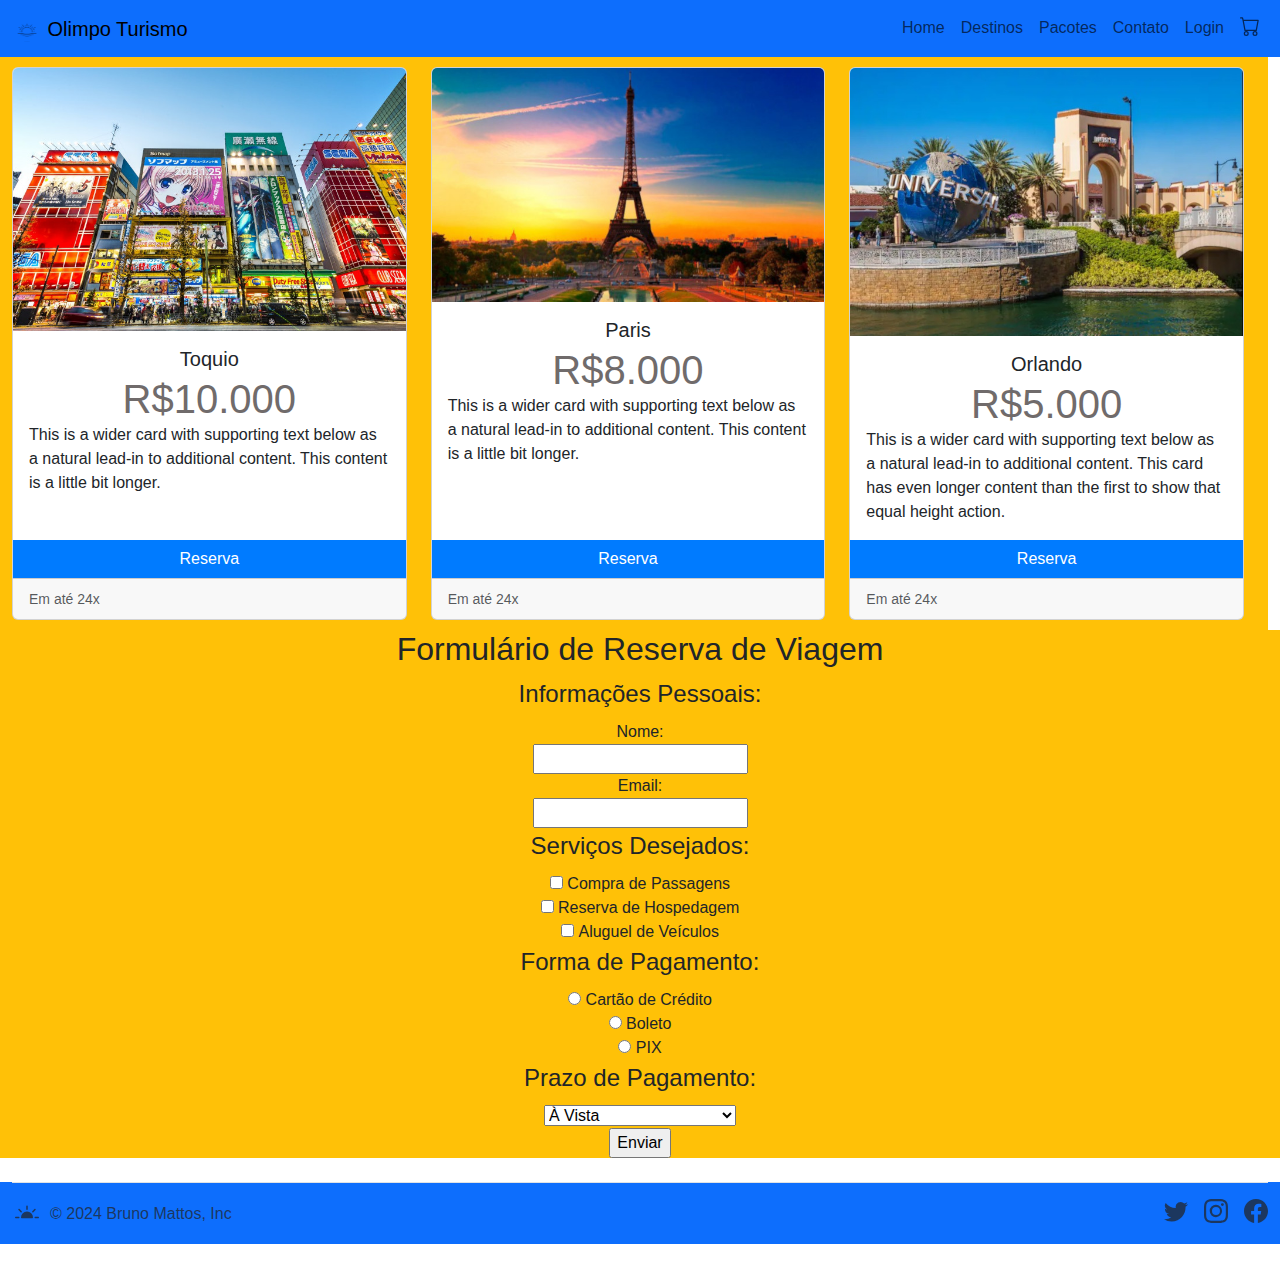
<file: index.html>
<!DOCTYPE html>
<html lang="pr-br">
<head>
    <meta charset="UTF-8">
    <meta name="viewport" content="width=device-width, initial-scale=1.0">
    <link href="https://cdn.jsdelivr.net/npm/bootstrap@5.3.3/dist/css/bootstrap.min.css" rel="stylesheet" integrity="sha384-QWTKZyjpPEjISv5WaRU9OFeRpok6YctnYmDr5pNlyT2bRjXh0JMhjY6hW+ALEwIH" crossorigin="anonymous">
    <link rel="stylesheet" href="style.css">
    <title>Olimpo turismo</title>
</head>
<body>
    <header>
        <nav class="navbar navbar-expand-lg bg-primary">
            <div class="container-fluid">
                <a class="navbar-brand" href="#">
                  <img src="Img/b78f6bf89baadbce73b7ad88b8d562cf.png" alt="Logo" width="30" height="24" class="d-inline-block align-text-top">
                  Olimpo Turismo
                </a>
              <button class="navbar-toggler" type="button" data-bs-toggle="collapse" data-bs-target="#navbarNav" aria-controls="navbarNav" aria-expanded="false" aria-label="Toggle navigation">
                <span class="navbar-toggler-icon"></span>
              </button>
              <div class="collapse navbar-collapse justify-content-end" id="navbarNav">
                <ul class="navbar-nav">
                  <li class="nav-item">
                    <a class="nav-link" aria-current="page" href="index.html">Home</a>
                  </li>
                  <li class="nav-item">
                    <a class="nav-link" aria-current="page" href="Destinos.html">Destinos</a>
                  </li>
                  <li class="nav-item">
                    <a class="nav-link" href="Pacotes.html" target="_blank">Pacotes</a>
                  </li>
                  <li class="nav-item">
                    <a class="nav-link" href="Contato.html">Contato</a>
                  </li>
                  <li class="nav-item">
                    <a class="nav-link" href="Login.html">Login</a>
                  </li>
                  <li class="nav-item">
                    <a class="nav-link" href="CarrinhodeCompra.html" target="_blank"><svg xmlns="http://www.w3.org/2000/svg" width="20" height="20" fill="currentColor" class="bi bi-cart" viewBox="0 0 16 16">
                      <path d="M0 1.5A.5.5 0 0 1 .5 1H2a.5.5 0 0 1 .485.379L2.89 3H14.5a.5.5 0 0 1 .491.592l-1.5 8A.5.5 0 0 1 13 12H4a.5.5 0 0 1-.491-.408L2.01 3.607 1.61 2H.5a.5.5 0 0 1-.5-.5M3.102 4l1.313 7h8.17l1.313-7zM5 12a2 2 0 1 0 0 4 2 2 0 0 0 0-4m7 0a2 2 0 1 0 0 4 2 2 0 0 0 0-4m-7 1a1 1 0 1 1 0 2 1 1 0 0 1 0-2m7 0a1 1 0 1 1 0 2 1 1 0 0 1 0-2"/>
                    </svg></a>
                  </li>
                </ul>
              </div>
            </div>
          </nav>
    </header>
    
    
    

    <div class="row row-cols-1 row-cols-md-3 g-4 container-fluid bg-warning">
      <div class="col">
        <div class="card h-100">
          <img src="Img/Akihabara670.jpg" class="card-img-top" alt="...">
          <div class="card-body">
            <h5 class="card-title text-center">Toquio</h5>
            <h1 class="card-subtitle text-center" id="preçoo">R$10.000</h1>
            <p class="card-text">This is a wider card with supporting text below as a natural lead-in to additional content. This content is a little bit longer.</p>
          </div>
          <a href="Contato.html" class="btn btn-primary">Reserva</a>
          <div class="card-footer">
            <small class="text-body-secondary">Em até 24x</small>
          </div>
        </div>
      </div>
      <div class="col">
        <div class="card h-100">
          <img src="Img/Paris670.jpg" class="card-img-top" alt="...">
          <div class="card-body">
            <h5 class="card-title text-center">Paris</h5>
            <h1 id="preçoo" class="card-subtitle text-center">R$8.000</h1>
            <p class="card-text">This is a wider card with supporting text below as a natural lead-in to additional content. This content is a little bit longer.</p>
          </div>
          <button class="btn btn-primary" type="submit">Reserva</button>
          <div class="card-footer">
            <small class="text-body-secondary">Em até 24x</small>
          </div>
        </div>
      </div>
      <div class="col">
        <div class="card h-100">
          <img src="Img/Orlando670.jpg" class="card-img-top" alt="...">
          <div class="card-body">
            <h5 class="card-title text-center">Orlando</h5>
            <h1 class="card-subtitle text-center" id="preçoo">R$5.000</h1>
            <p class="card-text">This is a wider card with supporting text below as a natural lead-in to additional content. This card has even longer content than the first to show that equal height action.</p>
          </div>
          <button class="btn btn-primary" type="submit">Reserva</button>
          <div class="card-footer">
            <small class="text-body-secondary">Em até 24x</small>
          </div>
        </div>
      </div>
    </div>

    

<form class="container-fluid bg-warning text-center">
  <h2>Formulário de Reserva de Viagem</h2>
    <fieldset>
        <legend>Informações Pessoais:</legend>
        <label for="nome">Nome:</label><br>
        <input type="text" id="nome" name="nome"><br>
    
        <label for="email">Email:</label><br>
        <input type="email" id="email" name="email"><br>
    </fieldset>
    
    <fieldset>
        <legend>Serviços Desejados:</legend>
        <input type="checkbox" id="passagens" name="servicos" value="Compra de Passagens">
        <label for="passagens">Compra de Passagens</label><br>
        <input type="checkbox" id="hospedagem" name="servicos" value="Reserva de Hospedagem">
        <label for="hospedagem">Reserva de Hospedagem</label><br>
        <input type="checkbox" id="veiculos" name="servicos" value="Aluguel de Veículos">
        <label for="veiculos">Aluguel de Veículos</label><br>
    </fieldset>
    
    <fieldset>
        <legend>Forma de Pagamento:</legend>
        <input type="radio" id="cartao" name="pagamento" value="Cartão de Crédito">
        <label for="cartao">Cartão de Crédito</label><br>
        <input type="radio" id="boleto" name="pagamento" value="Boleto">
        <label for="boleto">Boleto</label><br>
        <input type="radio" id="pix" name="pagamento" value="PIX">
        <label for="pix">PIX</label><br>
    </fieldset>
    
    <fieldset>
        <legend>Prazo de Pagamento:</legend>
        <select id="prazo" name="prazo">
            <option value="avista">À Vista</option>
            <option value="cinco">Cinco Vezes Sem Juros</option>
            <option value="dez">Dez Vezes Com Juros</option>
        </select><br>
    </fieldset>
    
    <input type="submit" value="Enviar">
</form> 

<svg xmlns="http://www.w3.org/2000/svg" class="d-none cont">
  <symbol id="bootstrap" viewBox="0 0 16 16">
    <path fill-rule="evenodd" clip-rule="evenodd" d="M8 3a.5.5 0 0 1 .5.5v2a.5.5 0 0 1-1 0v-2A.5.5 0 0 1 8 3m8 8a.5.5 0 0 1-.5.5h-2a.5.5 0 0 1 0-1h2a.5.5 0 0 1 .5.5m-13.5.5a.5.5 0 0 0 0-1h-2a.5.5 0 0 0 0 1zm11.157-6.157a.5.5 0 0 1 0 .707l-1.414 1.414a.5.5 0 1 1-.707-.707l1.414-1.414a.5.5 0 0 1 .707 0m-9.9 2.121a.5.5 0 0 0 .707-.707L3.05 5.343a.5.5 0 1 0-.707.707zM8 7a4 4 0 0 0-4 4 .5.5 0 0 0 .5.5h7a.5.5 0 0 0 .5-.5 4 4 0 0 0-4-4"></path>
  </symbol>
  <symbol id="facebook" viewBox="0 0 16 16">
    <path d="M16 8.049c0-4.446-3.582-8.05-8-8.05C3.58 0-.002 3.603-.002 8.05c0 4.017 2.926 7.347 6.75 7.951v-5.625h-2.03V8.05H6.75V6.275c0-2.017 1.195-3.131 3.022-3.131.876 0 1.791.157 1.791.157v1.98h-1.009c-.993 0-1.303.621-1.303 1.258v1.51h2.218l-.354 2.326H9.25V16c3.824-.604 6.75-3.934 6.75-7.951z"/>
  </symbol>
  <symbol id="instagram" viewBox="0 0 16 16">
      <path d="M8 0C5.829 0 5.556.01 4.703.048 3.85.088 3.269.222 2.76.42a3.917 3.917 0 0 0-1.417.923A3.927 3.927 0 0 0 .42 2.76C.222 3.268.087 3.85.048 4.7.01 5.555 0 5.827 0 8.001c0 2.172.01 2.444.048 3.297.04.852.174 1.433.372 1.942.205.526.478.972.923 1.417.444.445.89.719 1.416.923.51.198 1.09.333 1.942.372C5.555 15.99 5.827 16 8 16s2.444-.01 3.298-.048c.851-.04 1.434-.174 1.943-.372a3.916 3.916 0 0 0 1.416-.923c.445-.445.718-.891.923-1.417.197-.509.332-1.09.372-1.942C15.99 10.445 16 10.173 16 8s-.01-2.445-.048-3.299c-.04-.851-.175-1.433-.372-1.941a3.926 3.926 0 0 0-.923-1.417A3.911 3.911 0 0 0 13.24.42c-.51-.198-1.092-.333-1.943-.372C10.443.01 10.172 0 7.998 0h.003zm-.717 1.442h.718c2.136 0 2.389.007 3.232.046.78.035 1.204.166 1.486.275.373.145.64.319.92.599.28.28.453.546.598.92.11.281.24.705.275 1.485.039.843.047 1.096.047 3.231s-.008 2.389-.047 3.232c-.035.78-.166 1.203-.275 1.485a2.47 2.47 0 0 1-.599.919c-.28.28-.546.453-.92.598-.28.11-.704.24-1.485.276-.843.038-1.096.047-3.232.047s-2.39-.009-3.233-.047c-.78-.036-1.203-.166-1.485-.276a2.478 2.478 0 0 1-.92-.598 2.48 2.48 0 0 1-.6-.92c-.109-.281-.24-.705-.275-1.485-.038-.843-.046-1.096-.046-3.233 0-2.136.008-2.388.046-3.231.036-.78.166-1.204.276-1.486.145-.373.319-.64.599-.92.28-.28.546-.453.92-.598.282-.11.705-.24 1.485-.276.738-.034 1.024-.044 2.515-.045v.002zm4.988 1.328a.96.96 0 1 0 0 1.92.96.96 0 0 0 0-1.92zm-4.27 1.122a4.109 4.109 0 1 0 0 8.217 4.109 4.109 0 0 0 0-8.217zm0 1.441a2.667 2.667 0 1 1 0 5.334 2.667 2.667 0 0 1 0-5.334z"/>
  </symbol>
  <symbol id="twitter" viewBox="0 0 16 16">
    <path d="M5.026 15c6.038 0 9.341-5.003 9.341-9.334 0-.14 0-.282-.006-.422A6.685 6.685 0 0 0 16 3.542a6.658 6.658 0 0 1-1.889.518 3.301 3.301 0 0 0 1.447-1.817 6.533 6.533 0 0 1-2.087.793A3.286 3.286 0 0 0 7.875 6.03a9.325 9.325 0 0 1-6.767-3.429 3.289 3.289 0 0 0 1.018 4.382A3.323 3.323 0 0 1 .64 6.575v.045a3.288 3.288 0 0 0 2.632 3.218 3.203 3.203 0 0 1-.865.115 3.23 3.23 0 0 1-.614-.057 3.283 3.283 0 0 0 3.067 2.277A6.588 6.588 0 0 1 .78 13.58a6.32 6.32 0 0 1-.78-.045A9.344 9.344 0 0 0 5.026 15z"/>
  </symbol>
</svg>

<div class="container-fluid bg-primary">
  <footer class="d-flex flex-wrap justify-content-between align-items-center py-3 my-4 border-top">
    <div class="col-md-4 d-flex align-items-center">
      <a href="/" class="mb-3 me-2 mb-md-0 text-body-secondary text-decoration-none lh-1">
        <svg class="bi" width="30" height="24"><use xlink:href="#bootstrap"/></svg>
      </a>
      <span class="mb-3 mb-md-0 text-body-secondary">&copy; 2024 Bruno Mattos, Inc</span>
    </div>

    <ul class="nav col-md-4 justify-content-end list-unstyled d-flex">
      <li class="ms-3"><a class="text-body-secondary" href="https://www.facebook.com/" target="_blank"><svg class="bi" width="24" height="24"><use xlink:href="#twitter"/></svg></a></li>
      <li class="ms-3"><a class="text-body-secondary" href="https://www.instagram.com/"target="_blank"><svg class="bi" width="24" height="24"><use xlink:href="#instagram"/></svg></a></li>
      <li class="ms-3"><a class="text-body-secondary" href="https://twitter.com/" target="_blank"><svg class="bi" width="24" height="24"><use xlink:href="#facebook"/></svg></a></li>
    </ul>
  </footer>
</div> 

   <script src="https://cdn.jsdelivr.net/npm/bootstrap@5.3.3/dist/js/bootstrap.bundle.min.js" integrity="sha384-YvpcrYf0tY3lHB60NNkmXc5s9fDVZLESaAA55NDzOxhy9GkcIdslK1eN7N6jIeHz" crossorigin="anonymous"></script>
</body>
</html>
</file>
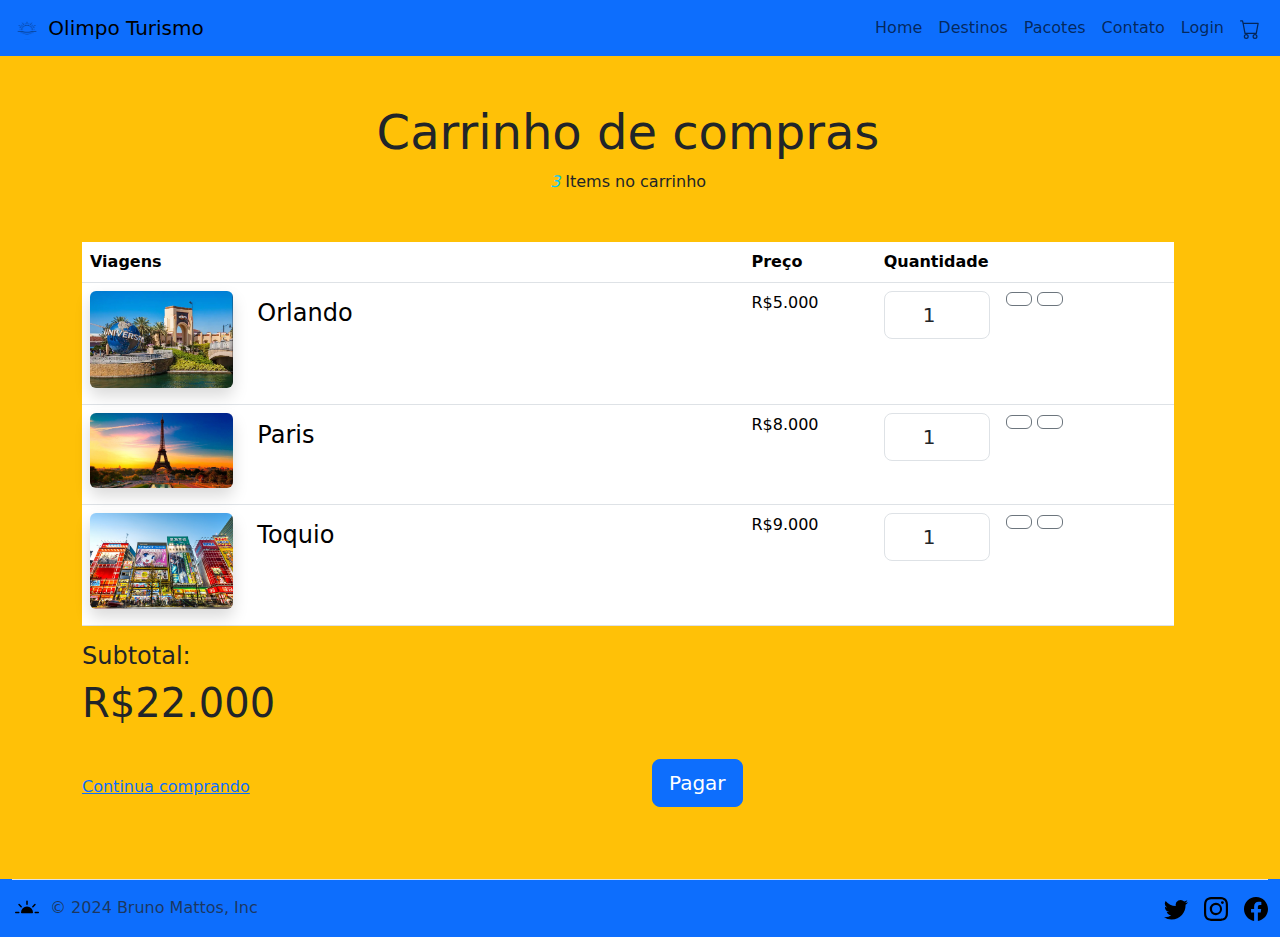
<file: CarrinhodeCompra.html>
<!DOCTYPE html>
<html lang="en">
<head>
    <meta charset="UTF-8">
    <meta name="viewport" content="width=device-width, initial-scale=1.0">
    <link href="https://cdn.jsdelivr.net/npm/bootstrap@5.3.3/dist/css/bootstrap.min.css" rel="stylesheet" integrity="sha384-QWTKZyjpPEjISv5WaRU9OFeRpok6YctnYmDr5pNlyT2bRjXh0JMhjY6hW+ALEwIH" crossorigin="anonymous">
    <title>Document</title>
</head>
<body>
    <header>
        <nav class="navbar navbar-expand-lg bg-primary">
            <div class="container-fluid">
                <a class="navbar-brand" href="#">
                  <img src="Img/b78f6bf89baadbce73b7ad88b8d562cf.png" alt="Logo" width="30" height="24" class="d-inline-block align-text-top">
                  Olimpo Turismo
                </a>
              <button class="navbar-toggler" type="button" data-bs-toggle="collapse" data-bs-target="#navbarNav" aria-controls="navbarNav" aria-expanded="false" aria-label="Toggle navigation">
                <span class="navbar-toggler-icon"></span>
              </button>
              <div class="collapse navbar-collapse justify-content-end" id="navbarNav">
                <ul class="navbar-nav">
                    <li class="nav-item">
                        <a class="nav-link" aria-current="page" href="index.html">Home</a>
                      </li>
                  <li class="nav-item">
                    <a class="nav-link" aria-current="page" href="Destinos.html">Destinos</a>
                  </li>
                  <li class="nav-item">
                    <a class="nav-link" href="Pacotes.html" target="_blank">Pacotes</a>
                  </li>
                  <li class="nav-item">
                    <a class="nav-link" href="Contato.html">Contato</a>
                  </li>
                  <li class="nav-item">
                    <a class="nav-link" href="Login.html">Login</a>
                  </li>
                  <li class="nav-item">
                    <a class="nav-link" href="CarrinhodeCompra.html" target="_blank"><svg xmlns="http://www.w3.org/2000/svg" width="20" height="20" fill="currentColor" class="bi bi-cart" viewBox="0 0 16 16">
                      <path d="M0 1.5A.5.5 0 0 1 .5 1H2a.5.5 0 0 1 .485.379L2.89 3H14.5a.5.5 0 0 1 .491.592l-1.5 8A.5.5 0 0 1 13 12H4a.5.5 0 0 1-.491-.408L2.01 3.607 1.61 2H.5a.5.5 0 0 1-.5-.5M3.102 4l1.313 7h8.17l1.313-7zM5 12a2 2 0 1 0 0 4 2 2 0 0 0 0-4m7 0a2 2 0 1 0 0 4 2 2 0 0 0 0-4m-7 1a1 1 0 1 1 0 2 1 1 0 0 1 0-2m7 0a1 1 0 1 1 0 2 1 1 0 0 1 0-2"/>
                    </svg></a>
                  </li>
                </ul>
              </div>
            </div>
          </nav>
    </header>


    <section class="pt-5 pb-5 bg bg-warning">
        <div class="container">
          <div class="row w-100">
              <div class="col-lg-12 col-md-12 col-12">
                  <h3 class="display-5 mb-2 text-center">Carrinho de compras</h3>
                  <p class="mb-5 text-center">
                      <i class="text-info font-weight-bold">3</i> Items no carrinho</p>
                  <table id="shoppingCart" class="table table-condensed table-responsive">
                      <thead>
                          <tr>
                              <th style="width:60%">Viagens</th>
                              <th style="width:12%">Preço</th>
                              <th style="width:10%">Quantidade</th>
                              <th style="width:16%"></th>
                          </tr>
                      </thead>
                      <tbody>
                          <tr>
                              <td data-th="Product">
                                  <div class="row">
                                      <div class="col-md-3 text-left">
                                          <img src="Img/Sem título.jpg" alt="" class="img-fluid d-none d-md-block rounded mb-2 shadow ">
                                      </div>
                                      <div class="col-md-9 text-left mt-sm-2">
                                          <h4>Orlando</h4>
                                          <p class="font-weight-light"></p>
                                      </div>
                                  </div>
                              </td>
                              <td data-th="Preço">R$5.000</td>
                              <td data-th="Quantidade">
                                  <input type="number" class="form-control form-control-lg text-center" value="1">
                              </td>
                              <td class="actions" data-th="">
                                  <div class="text-right">
                                      <button class="btn btn-white border-secondary bg-white btn-md mb-2">
                                          <i class="fas fa-sync"></i>
                                      </button>
                                      <button class="btn btn-white border-secondary bg-white btn-md mb-2">
                                          <i class="fas fa-trash"></i>
                                      </button>
                                  </div>
                              </td>
                          </tr>
                          <tr>
                              <td data-th="Paris">
                                  <div class="row">
                                      <div class="col-md-3 text-left">
                                          <img src="Img/passagens-aereas-paris-capa2019-02-820x430.jpg" alt="" class="img-fluid d-none d-md-block rounded mb-2 shadow ">
                                      </div>
                                      <div class="col-md-9 text-left mt-sm-2">
                                          <h4>Paris</h4>
                                          <p class="font-weight-light"></p>
                                      </div>
                                  </div>
                              </td>
                              <td data-th="Preço">R$8.000</td>
                              <td data-th="Quantidade">
                                  <input type="number" class="form-control form-control-lg text-center" value="1">
                              </td>
                              <td class="actions" data-th="">
                                  <div class="text-right">
                                      <button class="btn btn-white border-secondary bg-white btn-md mb-2">
                                          <i class="fas fa-sync"></i>
                                      </button>
                                      <button class="btn btn-white border-secondary bg-white btn-md mb-2">
                                          <i class="fas fa-trash"></i>
                                      </button>
                                  </div>
                              </td>
                          </tr>
                          <tr>
                              <td data-th="Produto">
                                  <div class="row">
                                      <div class="col-md-3 text-left">
                                          <img src="Img/Akihabara-2-1.jpg" alt="" class="img-fluid d-none d-md-block rounded mb-2 shadow ">
                                      </div>
                                      <div class="col-md-9 text-left mt-sm-2">
                                          <h4>Toquio</h4>
                                          <p class="font-weight-light"></p>
                                      </div>
                                  </div>
                              </td>
                              <td data-th="Preço">R$9.000</td>
                              <td data-th="Quantidade">
                                  <input type="number" class="form-control form-control-lg text-center" value="1">
                              </td>
                              <td class="actions" data-th="">
                                  <div class="text-right">
                                      <button class="btn btn-white border-secondary bg-white btn-md mb-2">
                                          <i class="fas fa-sync"></i>
                                      </button>
                                      <button class="btn btn-white border-secondary bg-white btn-md mb-2">
                                          <i class="fas fa-trash"></i>
                                      </button>
                                  </div>
                              </td>
                          </tr>
                      </tbody>
                  </table>
                  <div class="float-right text-right">
                      <h4>Subtotal:</h4>
                      <h1>R$22.000</h1>
                  </div>
              </div>
          </div>
          <div class="row mt-4 d-flex align-items-center">
              <div class="col-sm-6 order-md-2 text-right">
                  <a href="catalog.html" class="btn btn-primary mb-4 btn-lg pl-5 pr-5">Pagar</a>
              </div>
              <div class="col-sm-6 mb-3 mb-m-1 order-md-1 text-md-left">
                  <a href="catalog.html">
                      <i class="fas fa-arrow-left mr-2"></i>Continua comprando</a>
              </div>
          </div>
      </div>
      </section>
</body>

<svg xmlns="http://www.w3.org/2000/svg" class="d-none cont">
    <symbol id="bootstrap" viewBox="0 0 16 16">
      <path fill-rule="evenodd" clip-rule="evenodd" d="M8 3a.5.5 0 0 1 .5.5v2a.5.5 0 0 1-1 0v-2A.5.5 0 0 1 8 3m8 8a.5.5 0 0 1-.5.5h-2a.5.5 0 0 1 0-1h2a.5.5 0 0 1 .5.5m-13.5.5a.5.5 0 0 0 0-1h-2a.5.5 0 0 0 0 1zm11.157-6.157a.5.5 0 0 1 0 .707l-1.414 1.414a.5.5 0 1 1-.707-.707l1.414-1.414a.5.5 0 0 1 .707 0m-9.9 2.121a.5.5 0 0 0 .707-.707L3.05 5.343a.5.5 0 1 0-.707.707zM8 7a4 4 0 0 0-4 4 .5.5 0 0 0 .5.5h7a.5.5 0 0 0 .5-.5 4 4 0 0 0-4-4"></path>
    </symbol>
    <symbol id="facebook" viewBox="0 0 16 16">
      <path d="M16 8.049c0-4.446-3.582-8.05-8-8.05C3.58 0-.002 3.603-.002 8.05c0 4.017 2.926 7.347 6.75 7.951v-5.625h-2.03V8.05H6.75V6.275c0-2.017 1.195-3.131 3.022-3.131.876 0 1.791.157 1.791.157v1.98h-1.009c-.993 0-1.303.621-1.303 1.258v1.51h2.218l-.354 2.326H9.25V16c3.824-.604 6.75-3.934 6.75-7.951z"/>
    </symbol>
    <symbol id="instagram" viewBox="0 0 16 16">
        <path d="M8 0C5.829 0 5.556.01 4.703.048 3.85.088 3.269.222 2.76.42a3.917 3.917 0 0 0-1.417.923A3.927 3.927 0 0 0 .42 2.76C.222 3.268.087 3.85.048 4.7.01 5.555 0 5.827 0 8.001c0 2.172.01 2.444.048 3.297.04.852.174 1.433.372 1.942.205.526.478.972.923 1.417.444.445.89.719 1.416.923.51.198 1.09.333 1.942.372C5.555 15.99 5.827 16 8 16s2.444-.01 3.298-.048c.851-.04 1.434-.174 1.943-.372a3.916 3.916 0 0 0 1.416-.923c.445-.445.718-.891.923-1.417.197-.509.332-1.09.372-1.942C15.99 10.445 16 10.173 16 8s-.01-2.445-.048-3.299c-.04-.851-.175-1.433-.372-1.941a3.926 3.926 0 0 0-.923-1.417A3.911 3.911 0 0 0 13.24.42c-.51-.198-1.092-.333-1.943-.372C10.443.01 10.172 0 7.998 0h.003zm-.717 1.442h.718c2.136 0 2.389.007 3.232.046.78.035 1.204.166 1.486.275.373.145.64.319.92.599.28.28.453.546.598.92.11.281.24.705.275 1.485.039.843.047 1.096.047 3.231s-.008 2.389-.047 3.232c-.035.78-.166 1.203-.275 1.485a2.47 2.47 0 0 1-.599.919c-.28.28-.546.453-.92.598-.28.11-.704.24-1.485.276-.843.038-1.096.047-3.232.047s-2.39-.009-3.233-.047c-.78-.036-1.203-.166-1.485-.276a2.478 2.478 0 0 1-.92-.598 2.48 2.48 0 0 1-.6-.92c-.109-.281-.24-.705-.275-1.485-.038-.843-.046-1.096-.046-3.233 0-2.136.008-2.388.046-3.231.036-.78.166-1.204.276-1.486.145-.373.319-.64.599-.92.28-.28.546-.453.92-.598.282-.11.705-.24 1.485-.276.738-.034 1.024-.044 2.515-.045v.002zm4.988 1.328a.96.96 0 1 0 0 1.92.96.96 0 0 0 0-1.92zm-4.27 1.122a4.109 4.109 0 1 0 0 8.217 4.109 4.109 0 0 0 0-8.217zm0 1.441a2.667 2.667 0 1 1 0 5.334 2.667 2.667 0 0 1 0-5.334z"/>
    </symbol>
    <symbol id="twitter" viewBox="0 0 16 16">
      <path d="M5.026 15c6.038 0 9.341-5.003 9.341-9.334 0-.14 0-.282-.006-.422A6.685 6.685 0 0 0 16 3.542a6.658 6.658 0 0 1-1.889.518 3.301 3.301 0 0 0 1.447-1.817 6.533 6.533 0 0 1-2.087.793A3.286 3.286 0 0 0 7.875 6.03a9.325 9.325 0 0 1-6.767-3.429 3.289 3.289 0 0 0 1.018 4.382A3.323 3.323 0 0 1 .64 6.575v.045a3.288 3.288 0 0 0 2.632 3.218 3.203 3.203 0 0 1-.865.115 3.23 3.23 0 0 1-.614-.057 3.283 3.283 0 0 0 3.067 2.277A6.588 6.588 0 0 1 .78 13.58a6.32 6.32 0 0 1-.78-.045A9.344 9.344 0 0 0 5.026 15z"/>
    </symbol>
  </svg>
  
  <div class="container-fluid bg-primary">
    <footer class="d-flex flex-wrap justify-content-between align-items-center py-3 border-top">
      <div class="col-md-4 d-flex align-items-center">
        <a href="/" class="mb-3 me-2 mb-md-0 text-body-secondary text-decoration-none lh-1">
          <svg class="bi" width="30" height="24"><use xlink:href="#bootstrap"/></svg>
        </a>
        <span class="mb-3 mb-md-0 text-body-secondary">&copy; 2024 Bruno Mattos, Inc</span>
      </div>
  
      <ul class="nav col-md-4 justify-content-end list-unstyled d-flex">
        <li class="ms-3"><a class="text-body-secondary" href="https://www.facebook.com/" target="_blank"><svg class="bi" width="24" height="24"><use xlink:href="#twitter"/></svg></a></li>
        <li class="ms-3"><a class="text-body-secondary" href="https://www.instagram.com/"target="_blank"><svg class="bi" width="24" height="24"><use xlink:href="#instagram"/></svg></a></li>
        <li class="ms-3"><a class="text-body-secondary" href="https://twitter.com/" target="_blank"><svg class="bi" width="24" height="24"><use xlink:href="#facebook"/></svg></a></li>
      </ul>
    </footer>
  </div>  

<script src="https://cdn.jsdelivr.net/npm/bootstrap@5.3.3/dist/js/bootstrap.bundle.min.js" integrity="sha384-YvpcrYf0tY3lHB60NNkmXc5s9fDVZLESaAA55NDzOxhy9GkcIdslK1eN7N6jIeHz" crossorigin="anonymous"></script>
</body>

</html>
</file>
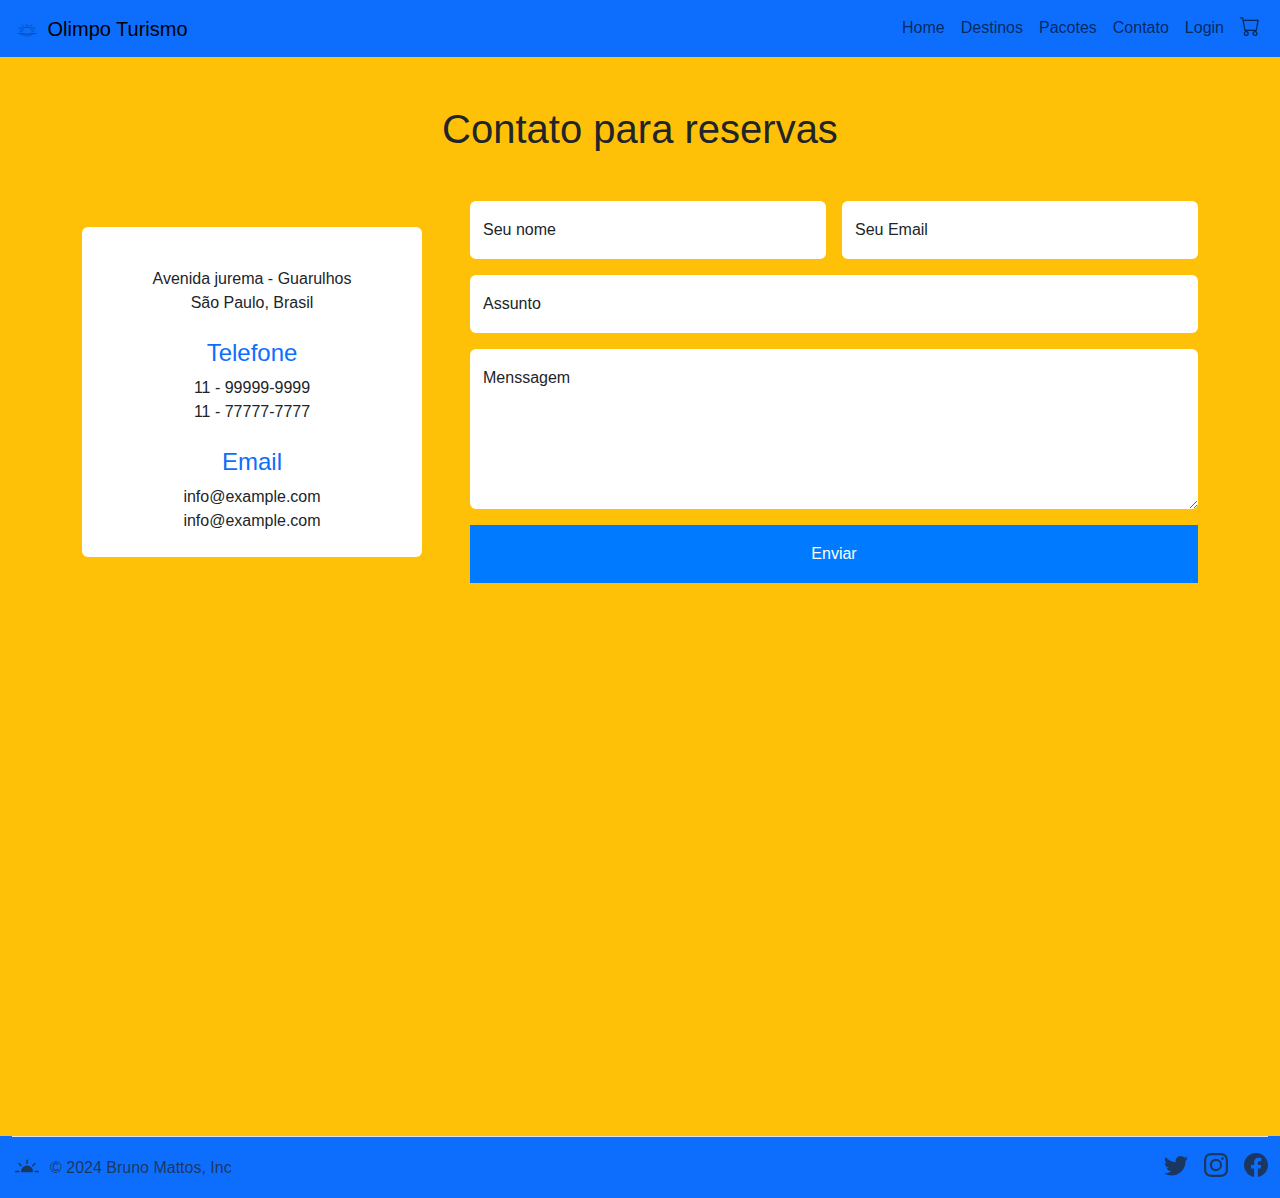
<file: Contato.html>
<!DOCTYPE html>
<html lang="pt-br">
<head>
    <meta charset="UTF-8">
    <meta name="viewport" content="width=device-width, initial-scale=1.0">
    <link href="https://cdn.jsdelivr.net/npm/bootstrap@5.3.3/dist/css/bootstrap.min.css" rel="stylesheet" integrity="sha384-QWTKZyjpPEjISv5WaRU9OFeRpok6YctnYmDr5pNlyT2bRjXh0JMhjY6hW+ALEwIH" crossorigin="anonymous">
    <link rel="stylesheet" href="style.css">
    <title>Contato</title>
</head>
<body>
    <header>
        <nav class="navbar navbar-expand-lg bg-primary">
            <div class="container-fluid">
                <a class="navbar-brand" href="#">
                  <img src="Img/b78f6bf89baadbce73b7ad88b8d562cf.png" alt="Logo" width="30" height="24" class="d-inline-block align-text-top">
                  Olimpo Turismo
                </a>
              <button class="navbar-toggler" type="button" data-bs-toggle="collapse" data-bs-target="#navbarNav" aria-controls="navbarNav" aria-expanded="false" aria-label="Toggle navigation">
                <span class="navbar-toggler-icon"></span>
              </button>
              <div class="collapse navbar-collapse justify-content-end" id="navbarNav">
                <ul class="navbar-nav">
                    <li class="nav-item">
                        <a class="nav-link" aria-current="page" href="index.html">Home</a>
                      </li>
                  <li class="nav-item">
                    <a class="nav-link" aria-current="page" href="Destinos.html">Destinos</a>
                  </li>
                  <li class="nav-item">
                    <a class="nav-link" href="Pacotes.html" target="_blank">Pacotes</a>
                  </li>
                  <li class="nav-item">
                    <a class="nav-link" href="Contato.html">Contato</a>
                  </li>
                  <li class="nav-item">
                    <a class="nav-link" href="Login.html">Login</a>
                  </li>
                  <li class="nav-item">
                    <a class="nav-link" href="CarrinhodeCompra.html" target="_blank"><svg xmlns="http://www.w3.org/2000/svg" width="20" height="20" fill="currentColor" class="bi bi-cart" viewBox="0 0 16 16">
                      <path d="M0 1.5A.5.5 0 0 1 .5 1H2a.5.5 0 0 1 .485.379L2.89 3H14.5a.5.5 0 0 1 .491.592l-1.5 8A.5.5 0 0 1 13 12H4a.5.5 0 0 1-.491-.408L2.01 3.607 1.61 2H.5a.5.5 0 0 1-.5-.5M3.102 4l1.313 7h8.17l1.313-7zM5 12a2 2 0 1 0 0 4 2 2 0 0 0 0-4m7 0a2 2 0 1 0 0 4 2 2 0 0 0 0-4m-7 1a1 1 0 1 1 0 2 1 1 0 0 1 0-2m7 0a1 1 0 1 1 0 2 1 1 0 0 1 0-2"/>
                    </svg></a>
                  </li>
                </ul>
              </div>
            </div>
          </nav>
    </header>
    <div class="container-fluid bg-warning">
      <div class="container py-5 bg-warning">
          <div class="mx-auto text-center mb-5" style="max-width: 900px;">
             <h1 class="mb-0">Contato para reservas</h1>
          </div>
          <div class="row g-5 align-items-center">
              <div class="col-lg-4">
                  <div class="bg-white rounded p-4">
                      <div class="text-center mb-4">
                          <i class="fa fa-map-marker-alt fa-3x text-primary"></i>
                          <h4 class="text-primary"><Address></Address></h4>
                          <p class="mb-0">Avenida jurema - Guarulhos<br> São Paulo, Brasil</p>
                      </div>
                      <div class="text-center mb-4">
                          <i class="fa fa-phone-alt fa-3x text-primary mb-3"></i>
                          <h4 class="text-primary">Telefone</h4>
                          <p class="mb-0">11 - 99999-9999</p>
                          <p class="mb-0">11 - 77777-7777</p>
                      </div>
                     
                      <div class="text-center">
                          <i class="fa fa-envelope-open fa-3x text-primary mb-3"></i>
                          <h4 class="text-primary">Email</h4>
                          <p class="mb-0">info@example.com</p>
                          <p class="mb-0">info@example.com</p>
                      </div>
                  </div>
              </div>
              <div class="col-lg-8">
                  
                  <form>
                      <div class="row g-3">
                          <div class="col-md-6">
                              <div class="form-floating">
                                  <input type="text" class="form-control border-0" id="nome" placeholder="Seu nome">
                                  <label for="name">Seu nome</label>
                              </div>
                          </div>
                          <div class="col-md-6">
                              <div class="form-floating">
                                  <input type="email" class="form-control border-0" id="email" placeholder="Seu Email">
                                  <label for="email">Seu Email</label>
                              </div>
                          </div>
                          <div class="col-12">
                              <div class="form-floating">
                                  <input type="text" class="form-control border-0" id="Assunto" placeholder="Assunto">
                                  <label for="subject">Assunto</label>
                              </div>
                          </div>
                          <div class="col-12">
                              <div class="form-floating">
                                  <textarea class="form-control border-0" placeholder="Leave a message here" id="menssagem" style="height: 160px"></textarea>
                                  <label for="message">Menssagem</label>
                              </div>
                          </div>
                          <div class="col-12">
                              <button class="btn btn-primary w-100 py-3" type="submit">Enviar</button>
                          </div>
                      </div>
                  </form>
              </div>
              <div class="col-12">
                  <div class="rounded">
                      <iframe class="rounded w-100" 
                      style="height: 450px;" src="https://www.google.com/maps/embed?pb=!1m18!1m12!1m3!1d3660.4231569357507!2d-46.41606252571858!3d-23.445196057332808!2m3!1f0!2f0!3f0!3m2!1i1024!2i768!4f13.1!3m3!1m2!1s0x94ce626ef0763c1d%3A0xd0da85b5358848e6!2sAv.%20Jurema%20-%20Jardim%20Pres.%20Dutra%2C%20Guarulhos%20-%20SP%2C%2007244-000!5e0!3m2!1spt-BR!2sbr!4v1710544688976!5m2!1spt-BR!2sbr"
                      loading="lazy" referrerpolicy="no-referrer-when-downgrade"></iframe>
                  </div>
              </div>
          </div>
      </div>
    <svg xmlns="http://www.w3.org/2000/svg" class="d-none cont">
        <symbol id="bootstrap" viewBox="0 0 16 16">
          <path fill-rule="evenodd" clip-rule="evenodd" d="M8 3a.5.5 0 0 1 .5.5v2a.5.5 0 0 1-1 0v-2A.5.5 0 0 1 8 3m8 8a.5.5 0 0 1-.5.5h-2a.5.5 0 0 1 0-1h2a.5.5 0 0 1 .5.5m-13.5.5a.5.5 0 0 0 0-1h-2a.5.5 0 0 0 0 1zm11.157-6.157a.5.5 0 0 1 0 .707l-1.414 1.414a.5.5 0 1 1-.707-.707l1.414-1.414a.5.5 0 0 1 .707 0m-9.9 2.121a.5.5 0 0 0 .707-.707L3.05 5.343a.5.5 0 1 0-.707.707zM8 7a4 4 0 0 0-4 4 .5.5 0 0 0 .5.5h7a.5.5 0 0 0 .5-.5 4 4 0 0 0-4-4"></path>
        </symbol>
        <symbol id="facebook" viewBox="0 0 16 16">
          <path d="M16 8.049c0-4.446-3.582-8.05-8-8.05C3.58 0-.002 3.603-.002 8.05c0 4.017 2.926 7.347 6.75 7.951v-5.625h-2.03V8.05H6.75V6.275c0-2.017 1.195-3.131 3.022-3.131.876 0 1.791.157 1.791.157v1.98h-1.009c-.993 0-1.303.621-1.303 1.258v1.51h2.218l-.354 2.326H9.25V16c3.824-.604 6.75-3.934 6.75-7.951z"/>
        </symbol>
        <symbol id="instagram" viewBox="0 0 16 16">
            <path d="M8 0C5.829 0 5.556.01 4.703.048 3.85.088 3.269.222 2.76.42a3.917 3.917 0 0 0-1.417.923A3.927 3.927 0 0 0 .42 2.76C.222 3.268.087 3.85.048 4.7.01 5.555 0 5.827 0 8.001c0 2.172.01 2.444.048 3.297.04.852.174 1.433.372 1.942.205.526.478.972.923 1.417.444.445.89.719 1.416.923.51.198 1.09.333 1.942.372C5.555 15.99 5.827 16 8 16s2.444-.01 3.298-.048c.851-.04 1.434-.174 1.943-.372a3.916 3.916 0 0 0 1.416-.923c.445-.445.718-.891.923-1.417.197-.509.332-1.09.372-1.942C15.99 10.445 16 10.173 16 8s-.01-2.445-.048-3.299c-.04-.851-.175-1.433-.372-1.941a3.926 3.926 0 0 0-.923-1.417A3.911 3.911 0 0 0 13.24.42c-.51-.198-1.092-.333-1.943-.372C10.443.01 10.172 0 7.998 0h.003zm-.717 1.442h.718c2.136 0 2.389.007 3.232.046.78.035 1.204.166 1.486.275.373.145.64.319.92.599.28.28.453.546.598.92.11.281.24.705.275 1.485.039.843.047 1.096.047 3.231s-.008 2.389-.047 3.232c-.035.78-.166 1.203-.275 1.485a2.47 2.47 0 0 1-.599.919c-.28.28-.546.453-.92.598-.28.11-.704.24-1.485.276-.843.038-1.096.047-3.232.047s-2.39-.009-3.233-.047c-.78-.036-1.203-.166-1.485-.276a2.478 2.478 0 0 1-.92-.598 2.48 2.48 0 0 1-.6-.92c-.109-.281-.24-.705-.275-1.485-.038-.843-.046-1.096-.046-3.233 0-2.136.008-2.388.046-3.231.036-.78.166-1.204.276-1.486.145-.373.319-.64.599-.92.28-.28.546-.453.92-.598.282-.11.705-.24 1.485-.276.738-.034 1.024-.044 2.515-.045v.002zm4.988 1.328a.96.96 0 1 0 0 1.92.96.96 0 0 0 0-1.92zm-4.27 1.122a4.109 4.109 0 1 0 0 8.217 4.109 4.109 0 0 0 0-8.217zm0 1.441a2.667 2.667 0 1 1 0 5.334 2.667 2.667 0 0 1 0-5.334z"/>
        </symbol>
        <symbol id="twitter" viewBox="0 0 16 16">
          <path d="M5.026 15c6.038 0 9.341-5.003 9.341-9.334 0-.14 0-.282-.006-.422A6.685 6.685 0 0 0 16 3.542a6.658 6.658 0 0 1-1.889.518 3.301 3.301 0 0 0 1.447-1.817 6.533 6.533 0 0 1-2.087.793A3.286 3.286 0 0 0 7.875 6.03a9.325 9.325 0 0 1-6.767-3.429 3.289 3.289 0 0 0 1.018 4.382A3.323 3.323 0 0 1 .64 6.575v.045a3.288 3.288 0 0 0 2.632 3.218 3.203 3.203 0 0 1-.865.115 3.23 3.23 0 0 1-.614-.057 3.283 3.283 0 0 0 3.067 2.277A6.588 6.588 0 0 1 .78 13.58a6.32 6.32 0 0 1-.78-.045A9.344 9.344 0 0 0 5.026 15z"/>
        </symbol>
      </svg>
    </div>
      <div class="container-fluid bg-primary">
        <footer class="d-flex flex-wrap justify-content-between align-items-center py-3 border-top">
          <div class="col-md-4 d-flex align-items-center">
            <a href="index.html" class="mb-3 me-2 mb-md-0 text-body-secondary text-decoration-none lh-1">
              <svg class="bi" width="30" height="24"><use xlink:href="#bootstrap"/></svg>
            </a>
            <span class="mb-3 mb-md-0 text-body-secondary">&copy; 2024 Bruno Mattos, Inc</span>
          </div>
      
          <ul class="nav col-md-4 justify-content-end list-unstyled d-flex">
            <li class="ms-3"><a class="text-body-secondary" href="https://www.facebook.com/" target="_blank"><svg class="bi" width="24" height="24"><use xlink:href="#twitter"/></svg></a></li>
            <li class="ms-3"><a class="text-body-secondary" href="https://www.instagram.com/"target="_blank"><svg class="bi" width="24" height="24"><use xlink:href="#instagram"/></svg></a></li>
            <li class="ms-3"><a class="text-body-secondary" href="https://twitter.com/" target="_blank"><svg class="bi" width="24" height="24"><use xlink:href="#facebook"/></svg></a></li>
          </ul>
        </footer>
      </div> 
      <script src="https://cdn.jsdelivr.net/npm/bootstrap@5.3.3/dist/js/bootstrap.bundle.min.js" integrity="sha384-YvpcrYf0tY3lHB60NNkmXc5s9fDVZLESaAA55NDzOxhy9GkcIdslK1eN7N6jIeHz" crossorigin="anonymous"></script>
</body>
</html>
</file>
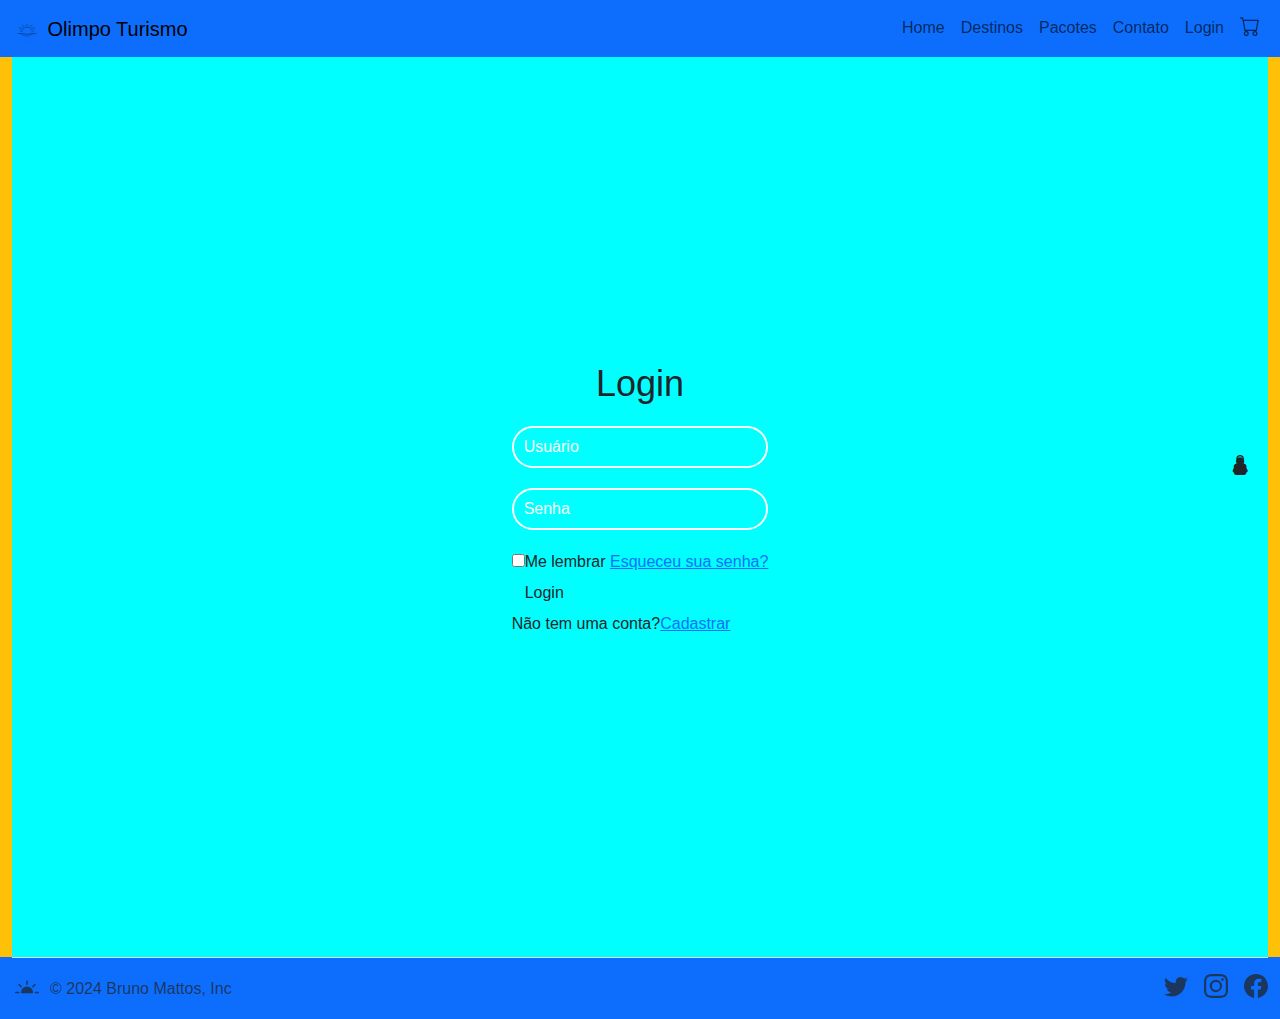
<file: Login.html>
<!DOCTYPE html>
<html lang="pt-br">
<head>
    <meta charset="UTF-8">
    <meta name="viewport" content="width=device-width, initial-scale=1.0">
    <link href="https://cdn.jsdelivr.net/npm/bootstrap@5.3.3/dist/css/bootstrap.min.css" rel="stylesheet" integrity="sha384-QWTKZyjpPEjISv5WaRU9OFeRpok6YctnYmDr5pNlyT2bRjXh0JMhjY6hW+ALEwIH" crossorigin="anonymous">
    <link rel="stylesheet" href="style.css">
    <link rel="stylesheet" href="https://cdn.jsdelivr.net/npm/bootstrap-icons@1.11.3/font/bootstrap-icons.min.css">
    <link rel="stylesheet" href="login.css">
    <title>Login</title>
</head>
<body id="login">
    <header>
        <nav class="navbar navbar-expand-lg bg-primary">
            <div class="container-fluid">
                <a class="navbar-brand" href="#">
                  <img src="Img/b78f6bf89baadbce73b7ad88b8d562cf.png" alt="Logo" width="30" height="24" class="d-inline-block align-text-top">
                  Olimpo Turismo
                </a>
              <button class="navbar-toggler" type="button" data-bs-toggle="collapse" data-bs-target="#navbarNav" aria-controls="navbarNav" aria-expanded="false" aria-label="Toggle navigation">
                <span class="navbar-toggler-icon"></span>
              </button>
              <div class="collapse navbar-collapse justify-content-end" id="navbarNav">
                <ul class="navbar-nav">
                    <li class="nav-item">
                        <a class="nav-link" aria-current="page" href="index.html">Home</a>
                      </li>
                  <li class="nav-item">
                    <a class="nav-link" aria-current="page" href="Destinos.html">Destinos</a>
                  </li>
                  <li class="nav-item">
                    <a class="nav-link" href="Pacotes.html" target="_blank">Pacotes</a>
                  </li>
                  <li class="nav-item">
                    <a class="nav-link" href="Contato.html">Contato</a>
                  </li>
                  <li class="nav-item">
                    <a class="nav-link" href="Login.html">Login</a>
                  </li>
                  <li class="nav-item">
                    <a class="nav-link" href="CarrinhodeCompra.html" target="_blank"><svg xmlns="http://www.w3.org/2000/svg" width="20" height="20" fill="currentColor" class="bi bi-cart" viewBox="0 0 16 16">
                      <path d="M0 1.5A.5.5 0 0 1 .5 1H2a.5.5 0 0 1 .485.379L2.89 3H14.5a.5.5 0 0 1 .491.592l-1.5 8A.5.5 0 0 1 13 12H4a.5.5 0 0 1-.491-.408L2.01 3.607 1.61 2H.5a.5.5 0 0 1-.5-.5M3.102 4l1.313 7h8.17l1.313-7zM5 12a2 2 0 1 0 0 4 2 2 0 0 0 0-4m7 0a2 2 0 1 0 0 4 2 2 0 0 0 0-4m-7 1a1 1 0 1 1 0 2 1 1 0 0 1 0-2m7 0a1 1 0 1 1 0 2 1 1 0 0 1 0-2"/>
                    </svg></a>
                  </li>
                </ul>
              </div>
            </div>
          </nav>
    </header>
<div class="bg-warning container-fluid">
    <div class="wrapper" >
      <form action="">
        <h1>Login</h1>
        <div class="input-box">
          <input type="text" placeholder="Usuário" required>
          <i class="bi bi-person-fill"></i>
        </div>
        <div class="input-box">
          
          <input type="password" placeholder="Senha" required >
          <i class="bi bi-lock-fill"></i>
        </div>
        <div class="Manter conectado">
          <label><input type="checkbox">Me lembrar</label>
          <a href="#">Esqueceu sua senha?</a>
        </div>
        <button type="Enviar" class="btn">Login</button>
        <div class="cadastrar">
          <p>Não tem uma conta?<a href="#">Cadastrar</a></p>
        </div>
      </form>
    </div>
  </div>
    <svg xmlns="http://www.w3.org/2000/svg" class="d-none cont">
        <symbol id="bootstrap" viewBox="0 0 16 16">
          <path fill-rule="evenodd" clip-rule="evenodd" d="M8 3a.5.5 0 0 1 .5.5v2a.5.5 0 0 1-1 0v-2A.5.5 0 0 1 8 3m8 8a.5.5 0 0 1-.5.5h-2a.5.5 0 0 1 0-1h2a.5.5 0 0 1 .5.5m-13.5.5a.5.5 0 0 0 0-1h-2a.5.5 0 0 0 0 1zm11.157-6.157a.5.5 0 0 1 0 .707l-1.414 1.414a.5.5 0 1 1-.707-.707l1.414-1.414a.5.5 0 0 1 .707 0m-9.9 2.121a.5.5 0 0 0 .707-.707L3.05 5.343a.5.5 0 1 0-.707.707zM8 7a4 4 0 0 0-4 4 .5.5 0 0 0 .5.5h7a.5.5 0 0 0 .5-.5 4 4 0 0 0-4-4"></path>
        </symbol>
        <symbol id="facebook" viewBox="0 0 16 16">
          <path d="M16 8.049c0-4.446-3.582-8.05-8-8.05C3.58 0-.002 3.603-.002 8.05c0 4.017 2.926 7.347 6.75 7.951v-5.625h-2.03V8.05H6.75V6.275c0-2.017 1.195-3.131 3.022-3.131.876 0 1.791.157 1.791.157v1.98h-1.009c-.993 0-1.303.621-1.303 1.258v1.51h2.218l-.354 2.326H9.25V16c3.824-.604 6.75-3.934 6.75-7.951z"/>
        </symbol>
        <symbol id="instagram" viewBox="0 0 16 16">
            <path d="M8 0C5.829 0 5.556.01 4.703.048 3.85.088 3.269.222 2.76.42a3.917 3.917 0 0 0-1.417.923A3.927 3.927 0 0 0 .42 2.76C.222 3.268.087 3.85.048 4.7.01 5.555 0 5.827 0 8.001c0 2.172.01 2.444.048 3.297.04.852.174 1.433.372 1.942.205.526.478.972.923 1.417.444.445.89.719 1.416.923.51.198 1.09.333 1.942.372C5.555 15.99 5.827 16 8 16s2.444-.01 3.298-.048c.851-.04 1.434-.174 1.943-.372a3.916 3.916 0 0 0 1.416-.923c.445-.445.718-.891.923-1.417.197-.509.332-1.09.372-1.942C15.99 10.445 16 10.173 16 8s-.01-2.445-.048-3.299c-.04-.851-.175-1.433-.372-1.941a3.926 3.926 0 0 0-.923-1.417A3.911 3.911 0 0 0 13.24.42c-.51-.198-1.092-.333-1.943-.372C10.443.01 10.172 0 7.998 0h.003zm-.717 1.442h.718c2.136 0 2.389.007 3.232.046.78.035 1.204.166 1.486.275.373.145.64.319.92.599.28.28.453.546.598.92.11.281.24.705.275 1.485.039.843.047 1.096.047 3.231s-.008 2.389-.047 3.232c-.035.78-.166 1.203-.275 1.485a2.47 2.47 0 0 1-.599.919c-.28.28-.546.453-.92.598-.28.11-.704.24-1.485.276-.843.038-1.096.047-3.232.047s-2.39-.009-3.233-.047c-.78-.036-1.203-.166-1.485-.276a2.478 2.478 0 0 1-.92-.598 2.48 2.48 0 0 1-.6-.92c-.109-.281-.24-.705-.275-1.485-.038-.843-.046-1.096-.046-3.233 0-2.136.008-2.388.046-3.231.036-.78.166-1.204.276-1.486.145-.373.319-.64.599-.92.28-.28.546-.453.92-.598.282-.11.705-.24 1.485-.276.738-.034 1.024-.044 2.515-.045v.002zm4.988 1.328a.96.96 0 1 0 0 1.92.96.96 0 0 0 0-1.92zm-4.27 1.122a4.109 4.109 0 1 0 0 8.217 4.109 4.109 0 0 0 0-8.217zm0 1.441a2.667 2.667 0 1 1 0 5.334 2.667 2.667 0 0 1 0-5.334z"/>
        </symbol>
        <symbol id="twitter" viewBox="0 0 16 16">
          <path d="M5.026 15c6.038 0 9.341-5.003 9.341-9.334 0-.14 0-.282-.006-.422A6.685 6.685 0 0 0 16 3.542a6.658 6.658 0 0 1-1.889.518 3.301 3.301 0 0 0 1.447-1.817 6.533 6.533 0 0 1-2.087.793A3.286 3.286 0 0 0 7.875 6.03a9.325 9.325 0 0 1-6.767-3.429 3.289 3.289 0 0 0 1.018 4.382A3.323 3.323 0 0 1 .64 6.575v.045a3.288 3.288 0 0 0 2.632 3.218 3.203 3.203 0 0 1-.865.115 3.23 3.23 0 0 1-.614-.057 3.283 3.283 0 0 0 3.067 2.277A6.588 6.588 0 0 1 .78 13.58a6.32 6.32 0 0 1-.78-.045A9.344 9.344 0 0 0 5.026 15z"/>
        </symbol>
      </svg>
      
      <div class="container-fluid bg-primary">
        <footer class="d-flex flex-wrap justify-content-between align-items-center py-3 border-top">
          <div class="col-md-4 d-flex align-items-center">
            <a href="/" class="mb-3 me-2 mb-md-0 text-body-secondary text-decoration-none lh-1">
              <svg class="bi" width="30" height="24"><use xlink:href="#bootstrap"/></svg>
            </a>
            <span class="mb-3 mb-md-0 text-body-secondary">&copy; 2024 Bruno Mattos, Inc</span>
          </div>
      
          <ul class="nav col-md-4 justify-content-end list-unstyled d-flex">
            <li class="ms-3"><a class="text-body-secondary" href="https://www.facebook.com/" target="_blank"><svg class="bi" width="24" height="24"><use xlink:href="#twitter"/></svg></a></li>
            <li class="ms-3"><a class="text-body-secondary" href="https://www.instagram.com/"target="_blank"><svg class="bi" width="24" height="24"><use xlink:href="#instagram"/></svg></a></li>
            <li class="ms-3"><a class="text-body-secondary" href="https://twitter.com/" target="_blank"><svg class="bi" width="24" height="24"><use xlink:href="#facebook"/></svg></a></li>
          </ul>
        </footer>
      </div> 

      <script src="https://cdn.jsdelivr.net/npm/bootstrap@5.3.3/dist/js/bootstrap.bundle.min.js" integrity="sha384-YvpcrYf0tY3lHB60NNkmXc5s9fDVZLESaAA55NDzOxhy9GkcIdslK1eN7N6jIeHz" crossorigin="anonymous"></script>
</body>
</html>
</file>
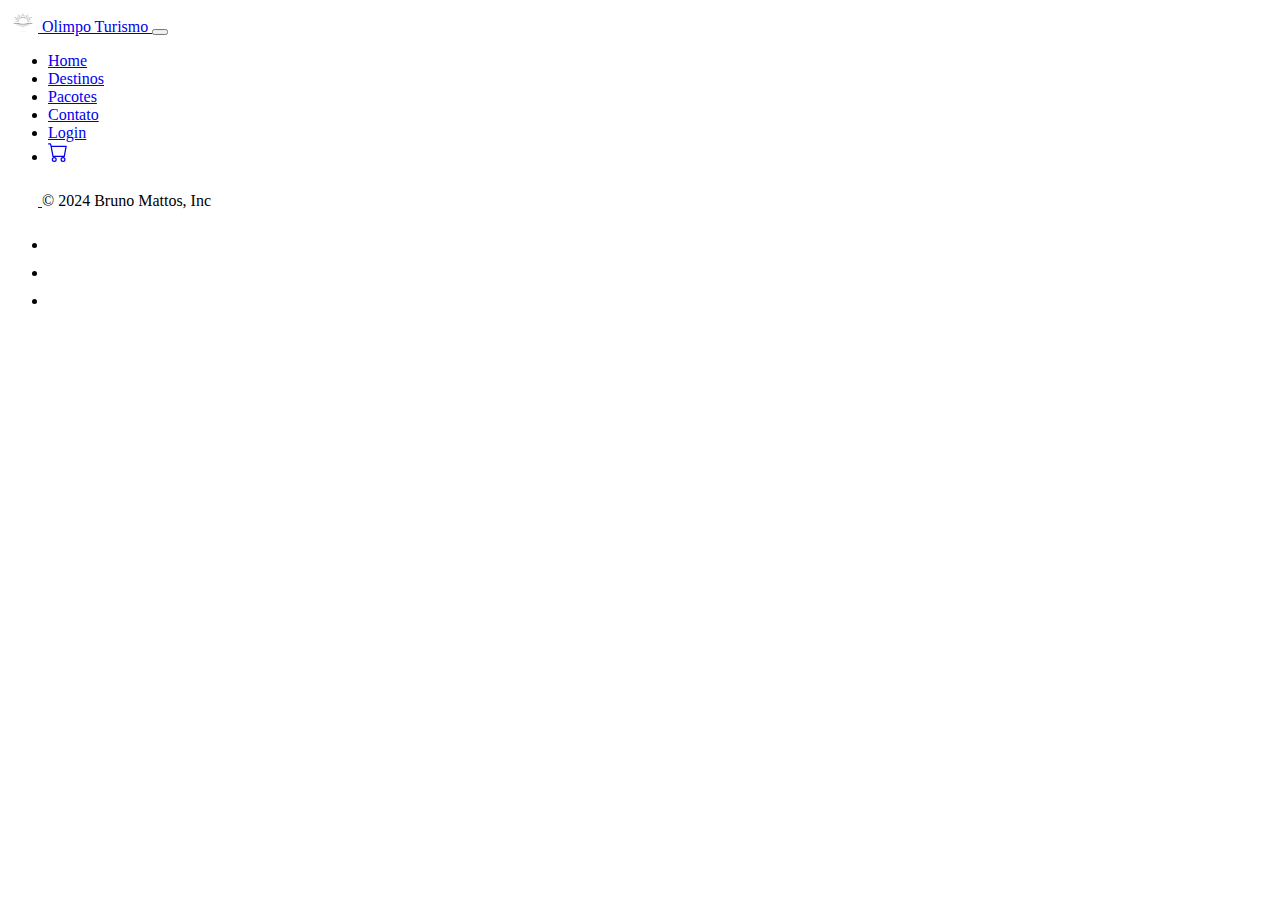
<file: Pagamento.html>
<!DOCTYPE html>
<html lang="pt-br">
<head>
    <meta charset="UTF-8">
    <meta name="viewport" content="width=device-width, initial-scale=1.0">
    <title>Pagamento</title>
</head>
<body>
    <header>
        <nav class="navbar navbar-expand-lg bg-primary">
            <div class="container-fluid">
                <a class="navbar-brand" href="#">
                  <img src="Img/b78f6bf89baadbce73b7ad88b8d562cf.png" alt="Logo" width="30" height="24" class="d-inline-block align-text-top">
                  Olimpo Turismo
                </a>
              <button class="navbar-toggler" type="button" data-bs-toggle="collapse" data-bs-target="#navbarNav" aria-controls="navbarNav" aria-expanded="false" aria-label="Toggle navigation">
                <span class="navbar-toggler-icon"></span>
              </button>
              <div class="collapse navbar-collapse justify-content-end" id="navbarNav">
                <ul class="navbar-nav">
                    <li class="nav-item">
                        <a class="nav-link" aria-current="page" href="index.html">Home</a>
                      </li>
                  <li class="nav-item">
                    <a class="nav-link" aria-current="page" href="Destinos.html">Destinos</a>
                  </li>
                  <li class="nav-item">
                    <a class="nav-link" href="Pacotes.html" target="_blank">Pacotes</a>
                  </li>
                  <li class="nav-item">
                    <a class="nav-link" href="Contato.html">Contato</a>
                  </li>
                  <li class="nav-item">
                    <a class="nav-link" href="Login.html">Login</a>
                  </li>
                  <li class="nav-item">
                    <a class="nav-link" href="CarrinhodeCompra.html" target="_blank"><svg xmlns="http://www.w3.org/2000/svg" width="20" height="20" fill="currentColor" class="bi bi-cart" viewBox="0 0 16 16">
                      <path d="M0 1.5A.5.5 0 0 1 .5 1H2a.5.5 0 0 1 .485.379L2.89 3H14.5a.5.5 0 0 1 .491.592l-1.5 8A.5.5 0 0 1 13 12H4a.5.5 0 0 1-.491-.408L2.01 3.607 1.61 2H.5a.5.5 0 0 1-.5-.5M3.102 4l1.313 7h8.17l1.313-7zM5 12a2 2 0 1 0 0 4 2 2 0 0 0 0-4m7 0a2 2 0 1 0 0 4 2 2 0 0 0 0-4m-7 1a1 1 0 1 1 0 2 1 1 0 0 1 0-2m7 0a1 1 0 1 1 0 2 1 1 0 0 1 0-2"/>
                    </svg></a>
                  </li>
                </ul>
              </div>
            </div>
          </nav>
    </header>
    <div class="container-fluid bg-primary">
      <footer class="d-flex flex-wrap justify-content-between align-items-center py-3 border-top">
        <div class="col-md-4 d-flex align-items-center">
          <a href="/" class="mb-3 me-2 mb-md-0 text-body-secondary text-decoration-none lh-1">
            <svg class="bi" width="30" height="24"><use xlink:href="#bootstrap"/></svg>
          </a>
          <span class="mb-3 mb-md-0 text-body-secondary">&copy; 2024 Bruno Mattos, Inc</span>
        </div>
    
        <ul class="nav col-md-4 justify-content-end list-unstyled d-flex">
          <li class="ms-3"><a class="text-body-secondary" href="https://www.facebook.com/" target="_blank"><svg class="bi" width="24" height="24"><use xlink:href="#twitter"/></svg></a></li>
          <li class="ms-3"><a class="text-body-secondary" href="https://www.instagram.com/"target="_blank"><svg class="bi" width="24" height="24"><use xlink:href="#instagram"/></svg></a></li>
          <li class="ms-3"><a class="text-body-secondary" href="https://twitter.com/" target="_blank"><svg class="bi" width="24" height="24"><use xlink:href="#facebook"/></svg></a></li>
        </ul>
      </footer>
    </div> 

</body>
</html>
</file>
<file: style.css>
.bd-placeholder-img {
  font-size: 1.125rem;
  text-anchor: middle;
  -webkit-user-select: none;
  -moz-user-select: none;
  user-select: none;
}
.b-example-vr {
  flex-shrink: 0;
  width: 1.5rem;
  height: 100vh;
}
.bi {
  vertical-align: -.125em;
  fill: currentColor;
  }
body {
font-family: Arial, Helvetica, sans-serif

}

div #preçoo {
font-size: 40px;
color: #706b6b;
}

.col{
  padding-top: 10px;
  padding-bottom: 10px;

}
.list-group-item {
  background-color: #f8f9fa;
  border: 1px solid rgba(0, 0, 0, .125);
  display: inline-block;
}
.btn-primary {
  color: #fff;
  background-color: #007bff;
  border-color: #007bff;
  border-radius: 0px;
}
</file>
<file: login.css>
body {
    margin: 0;
    padding: 0;
}

.wrapper {
    display:flex;
    flex-direction: column;
    justify-content: center;
    align-items: center;
    width: 100%;
    height: 100vh;
    background-color: aqua;
}

.wrapper h1{
    font-size: 36px;
    text-align: center;
  }

  .wrapper .input-box{
    width: 100%;
    margin: 20px 0;
  }

  .input-box input{
    width: 100%;
    height: 100%;
    background: transparent;
    border: none;
    outline: none;
    border: 2px solid #fff;
    border-radius: 40px;
    font-size: 16px;
    color: #fff;
    padding:10px 25px 10px 10px;
  }

  .input-box input::placeholder{
    color: #fff;
  }

  .input-box i {
    position: absolute;
    right: 20px;
    top: 50%;
    transform: translate(-50%);
    font-size: 20px;
  }
</file>
